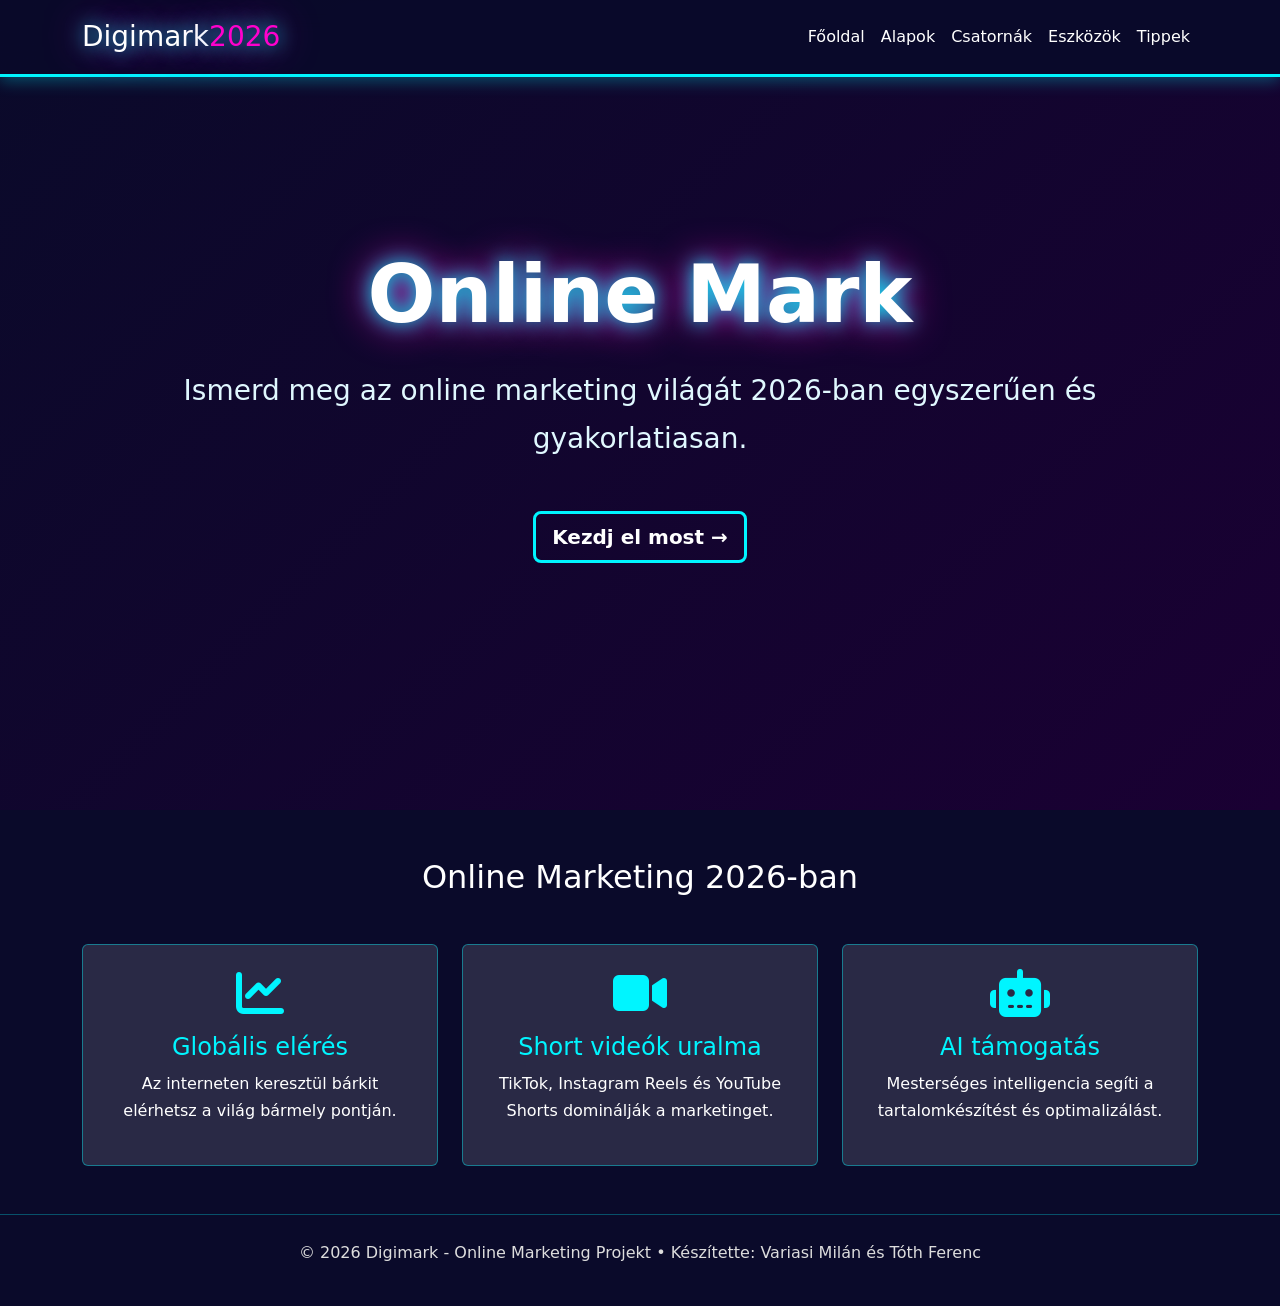
<file: index.html>
<!DOCTYPE html>
<html lang="hu">
<head>
    <meta charset="UTF-8">
    <meta name="viewport" content="width=device-width, initial-scale=1.0">
    <title>Digimark 2026 - Online Marketing</title>
    <link href="https://cdn.jsdelivr.net/npm/bootstrap@5.3.3/dist/css/bootstrap.min.css" rel="stylesheet">
    <link href="https://unpkg.com/aos@2.3.1/dist/aos.css" rel="stylesheet">
    <link rel="stylesheet" href="https://cdnjs.cloudflare.com/ajax/libs/font-awesome/6.6.0/css/all.min.css">
    <link rel="stylesheet" href="css/style.css">
</head>
<body>

<header>
    <nav class="navbar navbar-expand-lg fixed-top">
        <div class="container">
            <a class="navbar-brand neon-text fs-3" href="index.html">Digimark<span style="color:#ff00cc">2026</span></a>
            <button class="navbar-toggler" type="button" data-bs-toggle="collapse" data-bs-target="#navbarNav">
                <span class="navbar-toggler-icon"></span>
            </button>
            <div class="collapse navbar-collapse" id="navbarNav">
                <ul class="navbar-nav ms-auto">
                    <li class="nav-item"><a class="nav-link active" href="index.html">Főoldal</a></li>
                    <li class="nav-item"><a class="nav-link" href="alapok.html">Alapok</a></li>
                    <li class="nav-item"><a class="nav-link" href="csatornak.html">Csatornák</a></li>
                    <li class="nav-item"><a class="nav-link" href="eszkozok.html">Eszközök</a></li>
                    <li class="nav-item"><a class="nav-link" href="tippek.html">Tippek</a></li>
                </ul>
            </div>
        </div>
    </nav>
</header>

<main>
    <section class="hero text-center">
        <div class="container" data-aos="fade-up">
            <h1 class="display-1 fw-bold neon-text mb-4" id="typing" style="color: white;"></h1>
            <p class="lead fs-3 mb-5" style="color: #e0f8ff;">Ismerd meg az online marketing világát 2026-ban egyszerűen és gyakorlatiasan.</p>
            <a href="alapok.html" class="btn btn-lg btn-neon">Kezdj el most →</a>
        </div>
    </section>

    <section class="py-5">
        <div class="container">
            <h2 class="text-center mb-5" data-aos="fade-up" style="color: white;">Online Marketing 2026-ban</h2>
            <div class="row g-4">
                <div class="col-md-4" data-aos="fade-up" data-aos-delay="100">
                    <div class="card h-100 p-4 text-center">
                        <i class="fa-solid fa-chart-line fa-3x mb-3" style="color: #00f5ff;"></i>
                        <h4>Globális elérés</h4>
                        <p>Az interneten keresztül bárkit elérhetsz a világ bármely pontján.</p>
                    </div>
                </div>
                <div class="col-md-4" data-aos="fade-up" data-aos-delay="200">
                    <div class="card h-100 p-4 text-center">
                        <i class="fa-solid fa-video fa-3x mb-3" style="color: #00f5ff;"></i>
                        <h4>Short videók uralma</h4>
                        <p>TikTok, Instagram Reels és YouTube Shorts dominálják a marketinget.</p>
                    </div>
                </div>
                <div class="col-md-4" data-aos="fade-up" data-aos-delay="300">
                    <div class="card h-100 p-4 text-center">
                        <i class="fa-solid fa-robot fa-3x mb-3" style="color: #00f5ff;"></i>
                        <h4>AI támogatás</h4>
                        <p>Mesterséges intelligencia segíti a tartalomkészítést és optimalizálást.</p>
                    </div>
                </div>
            </div>
        </div>
    </section>
</main>

<footer class="py-4 text-center">
    <div class="container">
        <p>&copy; 2026 Digimark - Online Marketing Projekt • Készítette: Variasi Milán és Tóth Ferenc</p>
    </div>
</footer>

<script src="https://cdn.jsdelivr.net/npm/bootstrap@5.3.3/dist/js/bootstrap.bundle.min.js"></script>
<script src="https://unpkg.com/aos@2.3.1/dist/aos.js"></script>
<script src="js/main.js"></script>
</body>
</html>
</file>
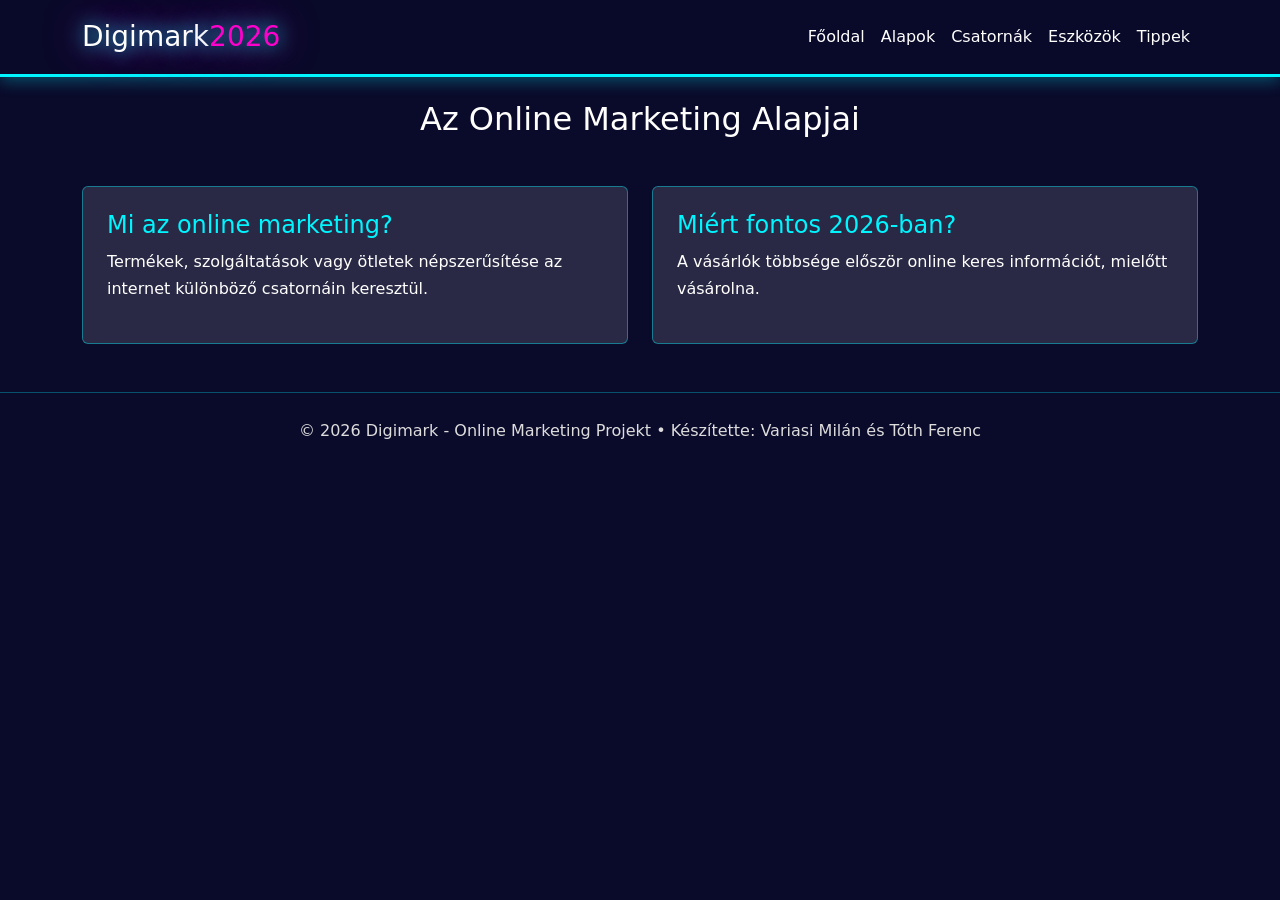
<file: alapok.html>
<!DOCTYPE html>
<html lang="hu">
<head>
    <meta charset="UTF-8">
    <meta name="viewport" content="width=device-width, initial-scale=1.0">
    <title>Alapok - Digimark 2026</title>
    <link href="https://cdn.jsdelivr.net/npm/bootstrap@5.3.3/dist/css/bootstrap.min.css" rel="stylesheet">
    <link href="https://unpkg.com/aos@2.3.1/dist/aos.css" rel="stylesheet">
    <link rel="stylesheet" href="https://cdnjs.cloudflare.com/ajax/libs/font-awesome/6.6.0/css/all.min.css">
    <link rel="stylesheet" href="css/style.css">
</head>
<body>

<header>
    <nav class="navbar navbar-expand-lg fixed-top">
        <div class="container">
            <a class="navbar-brand neon-text fs-3" href="index.html">Digimark<span style="color:#ff00cc">2026</span></a>
            <button class="navbar-toggler" type="button" data-bs-toggle="collapse" data-bs-target="#navbarNav">
                <span class="navbar-toggler-icon"></span>
            </button>
            <div class="collapse navbar-collapse" id="navbarNav">
                <ul class="navbar-nav ms-auto">
                    <li class="nav-item"><a class="nav-link" href="index.html">Főoldal</a></li>
                    <li class="nav-item"><a class="nav-link active" href="alapok.html">Alapok</a></li>
                    <li class="nav-item"><a class="nav-link" href="csatomak.html">Csatornák</a></li>
                    <li class="nav-item"><a class="nav-link" href="eszkozok.html">Eszközök</a></li>
                    <li class="nav-item"><a class="nav-link" href="tippek.html">Tippek</a></li>
                </ul>
            </div>
        </div>
    </nav>
</header>

<main class="py-5" style="padding-top: 100px !important;">
    <div class="container">
        <h2 class="text-center mb-5" data-aos="fade-up">Az Online Marketing Alapjai</h2>
        <div class="row g-4">
            <div class="col-lg-6" data-aos="fade-up">
                <div class="card p-4">
                    <h4>Mi az online marketing?</h4>
                    <p>Termékek, szolgáltatások vagy ötletek népszerűsítése az internet különböző csatornáin keresztül.</p>
                </div>
            </div>
            <div class="col-lg-6" data-aos="fade-up" data-aos-delay="100">
                <div class="card p-4">
                    <h4>Miért fontos 2026-ban?</h4>
                    <p>A vásárlók többsége először online keres információt, mielőtt vásárolna.</p>
                </div>
            </div>
        </div>
    </div>
</main>

<footer class="py-4 text-center">
    <div class="container">
        <p>&copy; 2026 Digimark - Online Marketing Projekt • Készítette: Variasi Milán és Tóth Ferenc</p>
    </div>
</footer>

<script src="https://cdn.jsdelivr.net/npm/bootstrap@5.3.3/dist/js/bootstrap.bundle.min.js"></script>
<script src="https://unpkg.com/aos@2.3.1/dist/aos.js"></script>
<script src="js/main.js"></script>
</body>
</html>
</file>
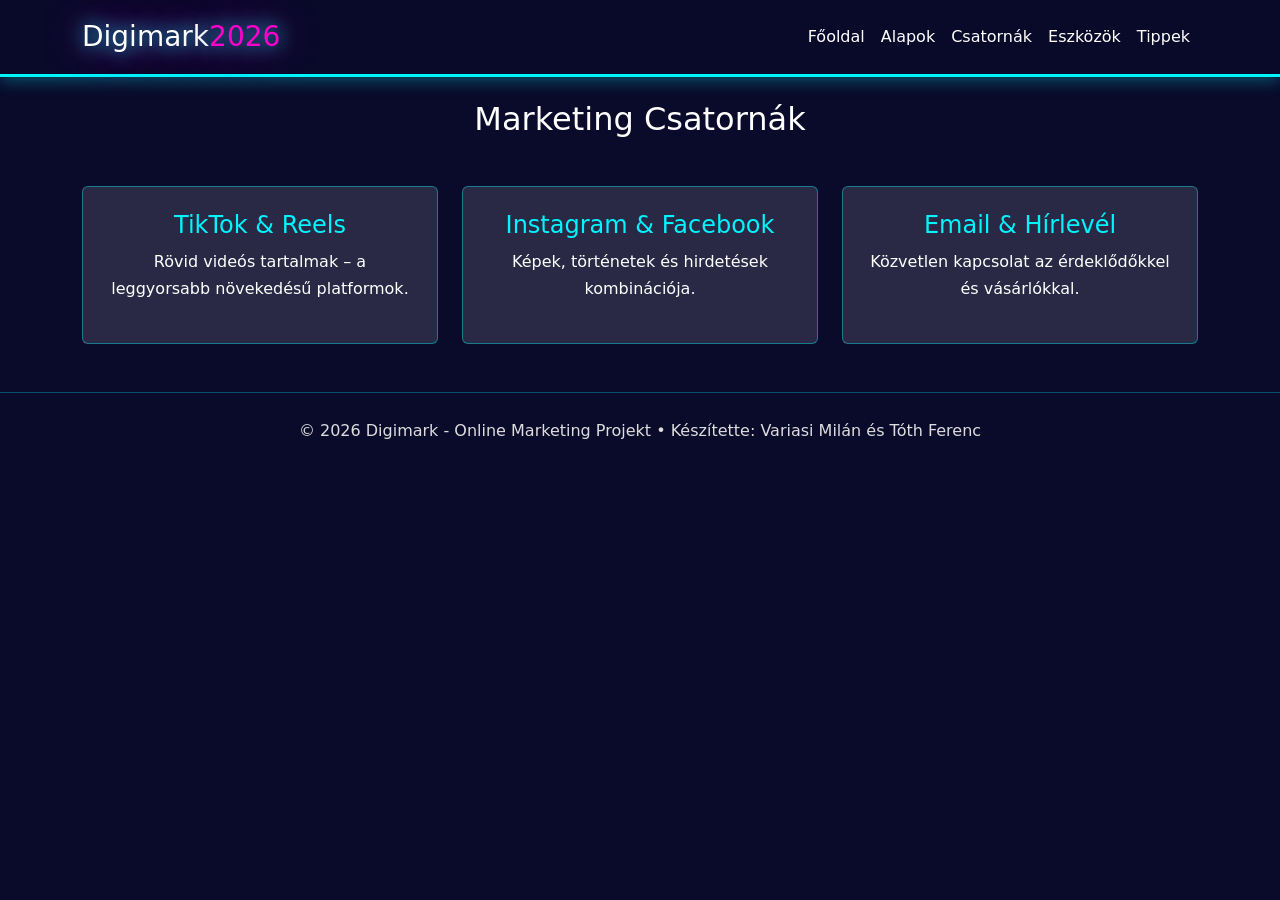
<file: csatornak.html>
<!DOCTYPE html>
<html lang="hu">
<head>
    <meta charset="UTF-8">
    <meta name="viewport" content="width=device-width, initial-scale=1.0">
    <title>Csatornák - Digimark 2026</title>
    <link href="https://cdn.jsdelivr.net/npm/bootstrap@5.3.3/dist/css/bootstrap.min.css" rel="stylesheet">
    <link href="https://unpkg.com/aos@2.3.1/dist/aos.css" rel="stylesheet">
    <link rel="stylesheet" href="https://cdnjs.cloudflare.com/ajax/libs/font-awesome/6.6.0/css/all.min.css">
    <link rel="stylesheet" href="css/style.css">
</head>
<body>

<header>
    <nav class="navbar navbar-expand-lg fixed-top">
        <div class="container">
            <a class="navbar-brand neon-text fs-3" href="index.html">Digimark<span style="color:#ff00cc">2026</span></a>
            <button class="navbar-toggler" type="button" data-bs-toggle="collapse" data-bs-target="#navbarNav">
                <span class="navbar-toggler-icon"></span>
            </button>
            <div class="collapse navbar-collapse" id="navbarNav">
                <ul class="navbar-nav ms-auto">
                    <li class="nav-item"><a class="nav-link" href="index.html">Főoldal</a></li>
                    <li class="nav-item"><a class="nav-link" href="alapok.html">Alapok</a></li>
                    <li class="nav-item"><a class="nav-link active" href="csatomak.html">Csatornák</a></li>
                    <li class="nav-item"><a class="nav-link" href="eszkozok.html">Eszközök</a></li>
                    <li class="nav-item"><a class="nav-link" href="tippek.html">Tippek</a></li>
                </ul>
            </div>
        </div>
    </nav>
</header>

<main class="py-5" style="padding-top: 100px !important;">
    <div class="container">
        <h2 class="text-center mb-5" data-aos="fade-up">Marketing Csatornák</h2>
        <div class="row g-4">
            <div class="col-md-4" data-aos="fade-up">
                <div class="card h-100 p-4 text-center">
                    <h4>TikTok & Reels</h4>
                    <p>Rövid videós tartalmak – a leggyorsabb növekedésű platformok.</p>
                </div>
            </div>
            <div class="col-md-4" data-aos="fade-up" data-aos-delay="100">
                <div class="card h-100 p-4 text-center">
                    <h4>Instagram & Facebook</h4>
                    <p>Képek, történetek és hirdetések kombinációja.</p>
                </div>
            </div>
            <div class="col-md-4" data-aos="fade-up" data-aos-delay="200">
                <div class="card h-100 p-4 text-center">
                    <h4>Email & Hírlevél</h4>
                    <p>Közvetlen kapcsolat az érdeklődőkkel és vásárlókkal.</p>
                </div>
            </div>
        </div>
    </div>
</main>

<footer class="py-4 text-center">
    <div class="container">
        <p>&copy; 2026 Digimark - Online Marketing Projekt • Készítette: Variasi Milán és Tóth Ferenc</p>
    </div>
</footer>

<script src="https://cdn.jsdelivr.net/npm/bootstrap@5.3.3/dist/js/bootstrap.bundle.min.js"></script>
<script src="https://unpkg.com/aos@2.3.1/dist/aos.js"></script>
<script src="js/main.js"></script>
</body>
</html>
</file>
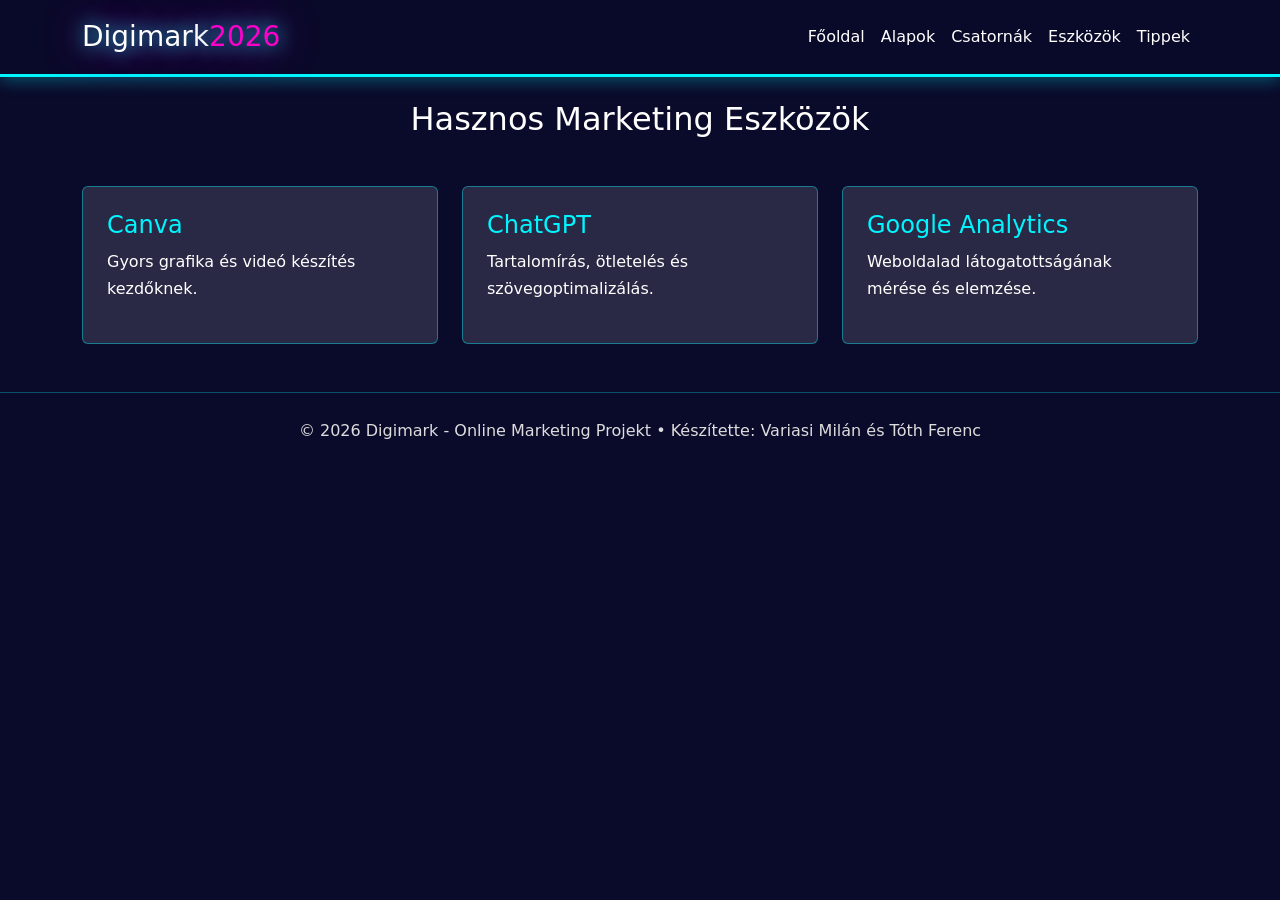
<file: eszkozok.html>
<!DOCTYPE html>
<html lang="hu">
<head>
    <meta charset="UTF-8">
    <meta name="viewport" content="width=device-width, initial-scale=1.0">
    <title>Eszközök - Digimark 2026</title>
    <link href="https://cdn.jsdelivr.net/npm/bootstrap@5.3.3/dist/css/bootstrap.min.css" rel="stylesheet">
    <link href="https://unpkg.com/aos@2.3.1/dist/aos.css" rel="stylesheet">
    <link rel="stylesheet" href="https://cdnjs.cloudflare.com/ajax/libs/font-awesome/6.6.0/css/all.min.css">
    <link rel="stylesheet" href="css/style.css">
</head>
<body>

<header>
    <nav class="navbar navbar-expand-lg fixed-top">
        <div class="container">
            <a class="navbar-brand neon-text fs-3" href="index.html">Digimark<span style="color:#ff00cc">2026</span></a>
            <button class="navbar-toggler" type="button" data-bs-toggle="collapse" data-bs-target="#navbarNav">
                <span class="navbar-toggler-icon"></span>
            </button>
            <div class="collapse navbar-collapse" id="navbarNav">
                <ul class="navbar-nav ms-auto">
                    <li class="nav-item"><a class="nav-link" href="index.html">Főoldal</a></li>
                    <li class="nav-item"><a class="nav-link" href="alapok.html">Alapok</a></li>
                    <li class="nav-item"><a class="nav-link" href="csatomak.html">Csatornák</a></li>
                    <li class="nav-item"><a class="nav-link active" href="eszkozok.html">Eszközök</a></li>
                    <li class="nav-item"><a class="nav-link" href="tippek.html">Tippek</a></li>
                </ul>
            </div>
        </div>
    </nav>
</header>

<main class="py-5" style="padding-top: 100px !important;">
    <div class="container">
        <h2 class="text-center mb-5" data-aos="fade-up">Hasznos Marketing Eszközök</h2>
        <div class="row g-4">
            <div class="col-md-4" data-aos="fade-up">
                <div class="card h-100 p-4">
                    <h4>Canva</h4>
                    <p>Gyors grafika és videó készítés kezdőknek.</p>
                </div>
            </div>
            <div class="col-md-4" data-aos="fade-up" data-aos-delay="100">
                <div class="card h-100 p-4">
                    <h4>ChatGPT</h4>
                    <p>Tartalomírás, ötletelés és szövegoptimalizálás.</p>
                </div>
            </div>
            <div class="col-md-4" data-aos="fade-up" data-aos-delay="200">
                <div class="card h-100 p-4">
                    <h4>Google Analytics</h4>
                    <p>Weboldalad látogatottságának mérése és elemzése.</p>
                </div>
            </div>
        </div>
    </div>
</main>

<footer class="py-4 text-center">
    <div class="container">
        <p>&copy; 2026 Digimark - Online Marketing Projekt • Készítette: Variasi Milán és Tóth Ferenc</p>
    </div>
</footer>

<script src="https://cdn.jsdelivr.net/npm/bootstrap@5.3.3/dist/js/bootstrap.bundle.min.js"></script>
<script src="https://unpkg.com/aos@2.3.1/dist/aos.js"></script>
<script src="js/main.js"></script>
</body>
</html>
</file>
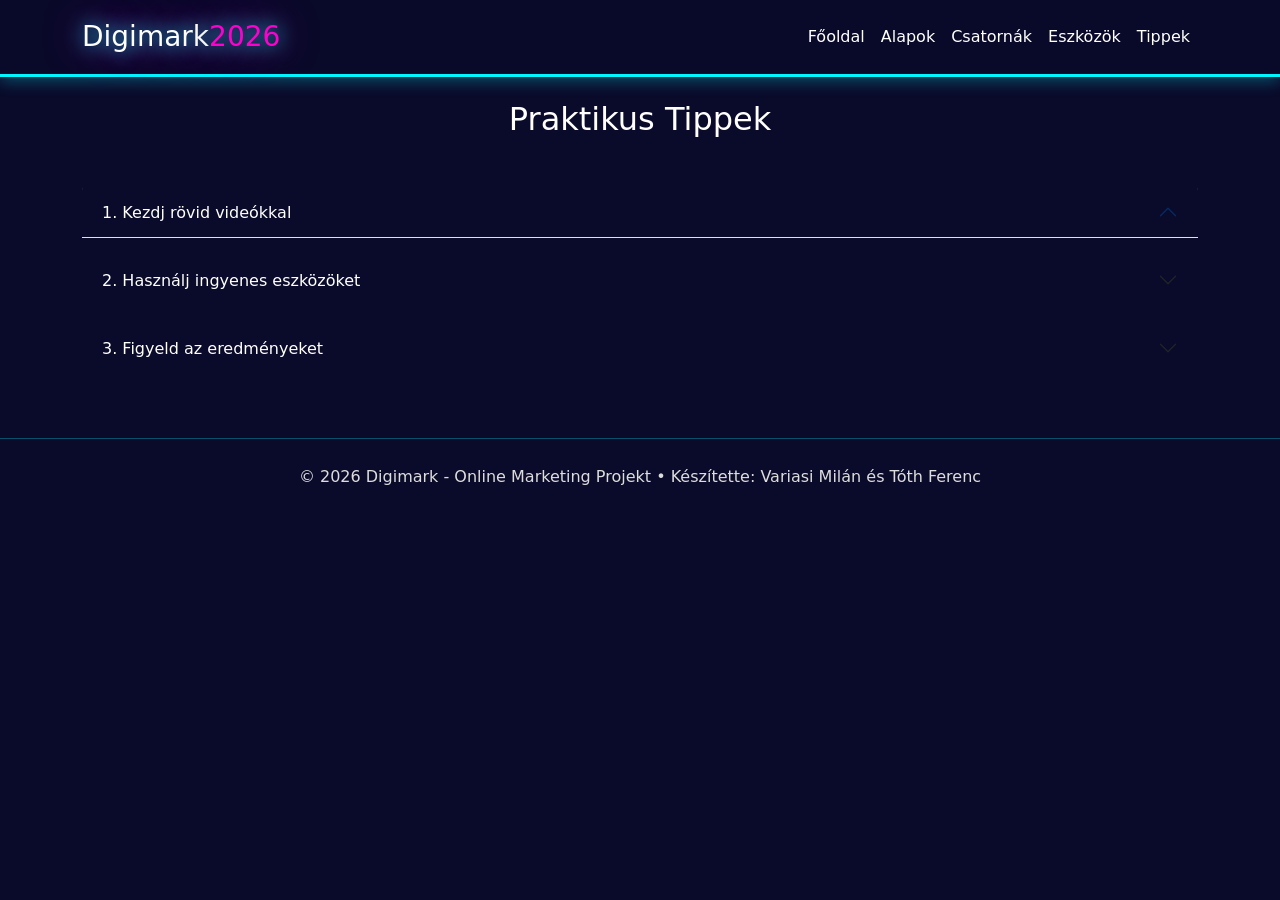
<file: tippek.html>
<!DOCTYPE html>
<html lang="hu">
<head>
    <meta charset="UTF-8">
    <meta name="viewport" content="width=device-width, initial-scale=1.0">
    <title>Tippek - Digimark 2026</title>
    <link href="https://cdn.jsdelivr.net/npm/bootstrap@5.3.3/dist/css/bootstrap.min.css" rel="stylesheet">
    <link href="https://unpkg.com/aos@2.3.1/dist/aos.css" rel="stylesheet">
    <link rel="stylesheet" href="https://cdnjs.cloudflare.com/ajax/libs/font-awesome/6.6.0/css/all.min.css">
    <link rel="stylesheet" href="css/style.css">
</head>
<body>

<header>
    <nav class="navbar navbar-expand-lg fixed-top">
        <div class="container">
            <a class="navbar-brand neon-text fs-3" href="index.html">Digimark<span style="color:#ff00cc">2026</span></a>
            <button class="navbar-toggler" type="button" data-bs-toggle="collapse" data-bs-target="#navbarNav">
                <span class="navbar-toggler-icon"></span>
            </button>
            <div class="collapse navbar-collapse" id="navbarNav">
                <ul class="navbar-nav ms-auto">
                    <li class="nav-item"><a class="nav-link" href="index.html">Főoldal</a></li>
                    <li class="nav-item"><a class="nav-link" href="alapok.html">Alapok</a></li>
                    <li class="nav-item"><a class="nav-link" href="csatomak.html">Csatornák</a></li>
                    <li class="nav-item"><a class="nav-link" href="eszkozok.html">Eszközök</a></li>
                    <li class="nav-item"><a class="nav-link active" href="tippek.html">Tippek</a></li>
                </ul>
            </div>
        </div>
    </nav>
</header>

<main class="py-5" style="padding-top: 100px !important;">
    <div class="container">
        <h2 class="text-center mb-5" data-aos="fade-up">Praktikus Tippek</h2>
        <div class="accordion" id="tippekAccordion">
            <div class="accordion-item bg-transparent border-0 mb-3">
                <h2 class="accordion-header"><button class="accordion-button bg-transparent text-white" type="button" data-bs-toggle="collapse" data-bs-target="#t1">1. Kezdj rövid videókkal</button></h2>
                <div id="t1" class="accordion-collapse collapse" data-bs-parent="#tippekAccordion">
                    <div class="accordion-body">15-30 másodperces videók TikTokon vagy Instagramon a leghatékonyabbak.</div>
                </div>
            </div>
            <div class="accordion-item bg-transparent border-0 mb-3">
                <h2 class="accordion-header"><button class="accordion-button bg-transparent text-white collapsed" type="button" data-bs-toggle="collapse" data-bs-target="#t2">2. Használj ingyenes eszközöket</button></h2>
                <div id="t2" class="accordion-collapse collapse" data-bs-parent="#tippekAccordion">
                    <div class="accordion-body">Canva grafikai tervezéshez, CapCut videószerkesztéshez.</div>
                </div>
            </div>
            <div class="accordion-item bg-transparent border-0 mb-3">
                <h2 class="accordion-header"><button class="accordion-button bg-transparent text-white collapsed" type="button" data-bs-toggle="collapse" data-bs-target="#t3">3. Figyeld az eredményeket</button></h2>
                <div id="t3" class="accordion-collapse collapse" data-bs-parent="#tippekAccordion">
                    <div class="accordion-body">Google Analytics segítségével mérd, mi működik jól.</div>
                </div>
            </div>
        </div>
    </div>
</main>

<footer class="py-4 text-center">
    <div class="container">
        <p>&copy; 2026 Digimark - Online Marketing Projekt • Készítette: Variasi Milán és Tóth Ferenc</p>
    </div>
</footer>

<script src="https://cdn.jsdelivr.net/npm/bootstrap@5.3.3/dist/js/bootstrap.bundle.min.js"></script>
<script src="https://unpkg.com/aos@2.3.1/dist/aos.js"></script>
<script src="js/main.js"></script>
</body>
</html>
</file>
<file: css/style.css>
:root {
    --primary: #00f5ff;
    --accent: #ff00cc;
    --text: #ffffff;
}

body {
    background: #0a0a2a;
    color: var(--text);
    font-family: 'Segoe UI', system-ui, sans-serif;
    line-height: 1.7;
}

.navbar {
    background: rgba(10, 10, 42, 0.98) !important;
    backdrop-filter: blur(16px);
    border-bottom: 3px solid var(--primary);
    box-shadow: 0 4px 15px rgba(0, 245, 255, 0.3);
}

.navbar-brand, .nav-link {
    color: white !important;
    font-weight: 500;
}

.nav-link:hover {
    color: var(--primary) !important;
}

.neon-text {
    text-shadow: 0 0 20px var(--primary), 
                 0 0 40px var(--accent);
}

.hero {
    background: linear-gradient(135deg, #0a0a2a, #1a0033);
    min-height: 90vh;
    display: flex;
    align-items: center;
    color: white;
}

.card {
    background: rgba(255,255,255,0.13);
    border: 1px solid rgba(0,245,255,0.4);
    color: white;
    transition: all 0.4s;
}

.card:hover {
    transform: translateY(-12px);
    box-shadow: 0 25px 50px rgba(0,245,255,0.4);
    border-color: var(--accent);
}

.card h4 {
    color: var(--primary);
}

.btn-neon {
    border: 3px solid var(--primary);
    color: white;
    font-weight: bold;
    transition: all 0.4s;
}

.btn-neon:hover {
    background: var(--primary);
    color: #0a0a2a;
    box-shadow: 0 0 30px var(--primary);
}

footer {
    background: #0a0a2a;
    border-top: 1px solid rgba(0,245,255,0.3);
    color: #ddd;
}
</file>
